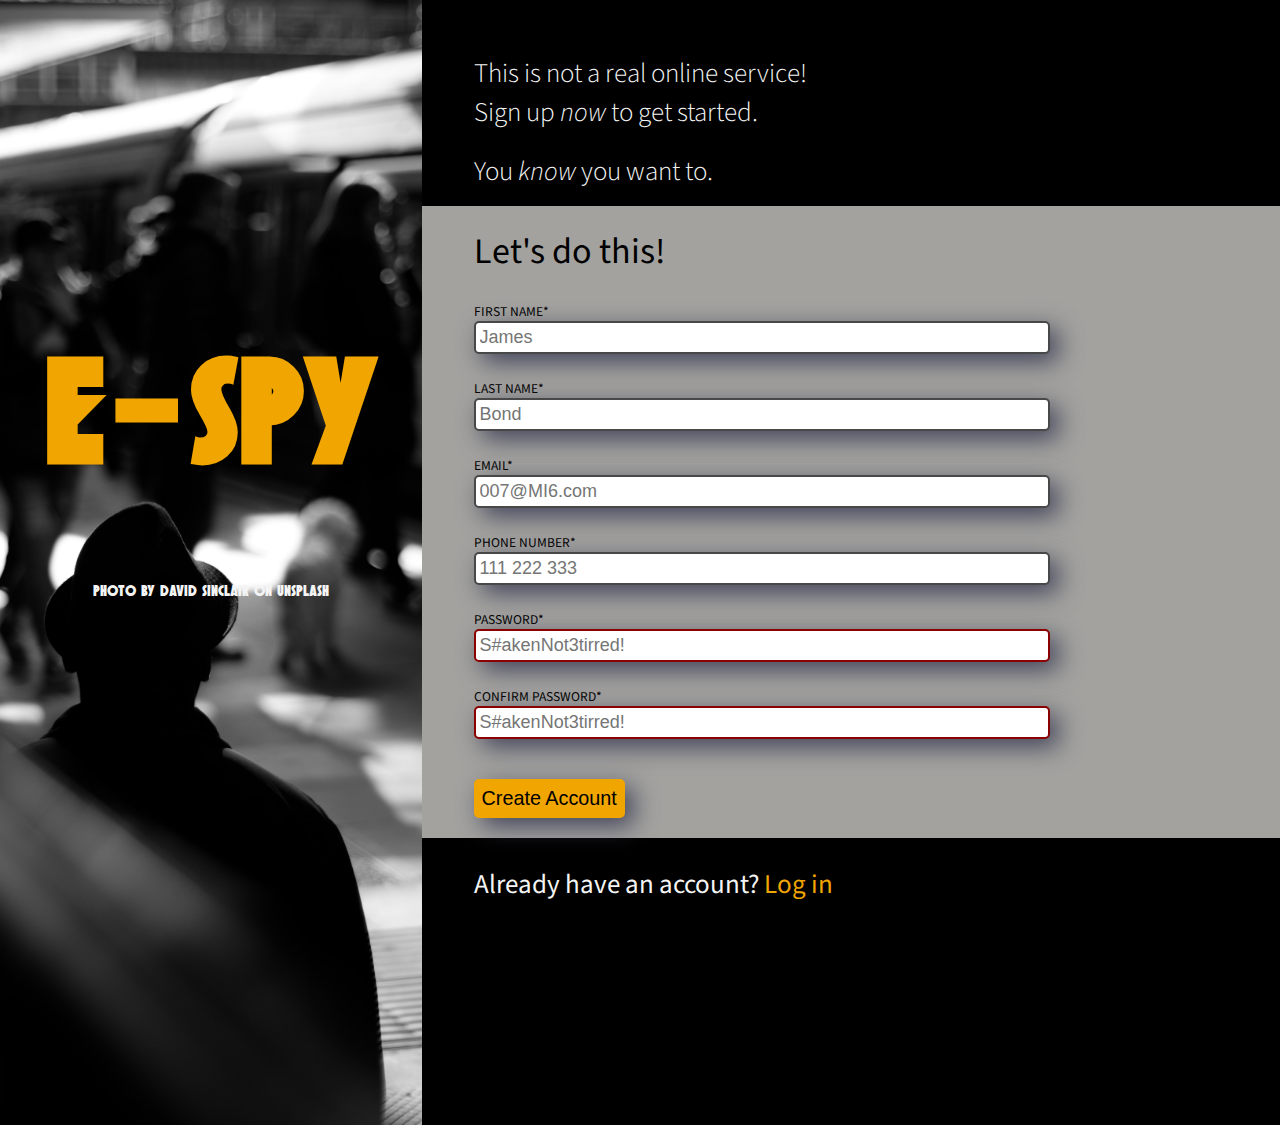
<file: index.html>
<!DOCTYPE html>
<html lang="en">

<head>
    <meta charset="UTF-8">
    <title>Sign-up Form</title>
    <script src="./script.js" defer></script>
    <!-- <link rel="stylesheet" href="./reset.css"> -->
    <link rel="stylesheet" href="./style.css">
    <link rel="preconnect" href="https://fonts.googleapis.com">
    <link rel="preconnect" href="https://fonts.gstatic.com" crossorigin>
    <link
        href="https://fonts.googleapis.com/css2?family=Source+Sans+Pro:ital,wght@0,200;0,300;0,400;0,600;0,700;0,900;1,200;1,300;1,400;1,600;1,700;1,900&display=swap"
        rel="stylesheet">


</head>

<body>
    <div id="picture">
        <h1>E-SPY</h1>
        <p>Photo by David Sinclair on Unsplash</p>
    </div>

    <div class="rightSide">
        <div class="black intro">
            <h1>This is not a real online service!</h1>
            <!-- <h2>You know that you need this in your life to help you fulfill your deepest desires!</h2> -->
            <h2>Sign up <em>now</em> to get started.</h2>
            <h2 id="specialh2">You <em>know</em> you want to.</h2>
        </div>

        <div class="form_gray">
            <h2>Let's do this!</h2>

            <form action="example.com/path" method="post">
                <div class="form_inputs">
                    <label for="firstName">FIRST NAME*</label>
                    <input tabindex="1" type="text" id="firstName" placeholder="James" name="firstName" minlength="1"
                        maxlength="2000" required>
                    <p>First name must contain 3 - 20 letters</p>

                    <label for="lastName">LAST NAME*</label>
                    <input tabindex="2" type="text" id="lastName" placeholder="Bond" name="lastName" minlength="1"
                        maxlength="2000" required>
                    <p>Last name must contain 3 - 20 letters</p>

                    <label for="email">EMAIL*</label>
                    <input tabindex="3" type="email" id="email" placeholder="007@MI6.com" name="email" minlength="1"
                        maxlength="2000" required>
                    <p>Email must be a valid address, e.g. me@mydomain.com</p>

                    <label for="phoneNumber">PHONE NUMBER*</label>
                    <input tabindex="4" type="number" id="phoneNumber" placeholder="111 222 333" name="phoneNumber">
                    <p>Telephone must be a valid PL cellphone number (9 digits)</p>

                    <label for="password1">PASSWORD*</label>
                    <input class="error password1" tabindex="5" type="password" id="password1"
                        placeholder="S#akenNot3tirred!" name="password" minlength="1" maxlength="2000" required>
                    <p>Minimum 8 characters, at least one uppercase letter, one lowercase letter and one number</p>

                    <label for="password2">CONFIRM PASSWORD*</label>
                    <input class="error password2" tabindex="6" type="password" id="password2"
                        placeholder="S#akenNot3tirred!" name="password2" minlength="1" maxlength="2000" required>
                    <p>Passwords don't match! Try again.</p>
                </div>

                <button tabindex="7" type="submit">Create Account</button>
            </form>
        </div>

        <p class="black">Already have an account?
            <a href="">Log in</a>
        </p>
    </div>


</body>

</html>
</file>
<file: style.css>
@font-face {
    font-family: 'sf_speakeasyregular';
       src: url('./SF_Speakeasy-webfont.woff') format('woff');
    font-weight: normal;
    font-style: normal;
}

:root {
    --yellow: #F0A500; 
    --verylightgray: #F4F4F4;
    --lightgray: #a3a29f;
    --black: rgb(0,0,0);
    --darkred: rgb(139, 0, 0);
    --boxshadow: rgba(66, 68, 90, 1);
}

body {
    display: flex;
    position: relative;
    margin: 0px;
}

#picture {
    background-color: var(--black);
    background-image: url(./david-sinclair-esOA3o92zxE-unsplash.jpg);
    background-repeat: no-repeat;
    background-size: cover;
    background-position: center; 
    flex: 0 0 33%;
    height: 100vh;
    color: var(--yellow);
    /* display: flex;
    flex-direction: column;
    justify-content: center; */
    padding-top: 25vh;
    text-align: center;
}

#picture>h1 {
    font-family: 'sf_speakeasyregular', Arial, sans-serif;
    font-size: 12vw;

}

#picture>p {
    color: var(--verylightgray);
    font-family: 'sf_speakeasyregular', Arial, sans-serif;
}

.rightSide {
    background-color: var(--black);
    color: var(--verylightgray);
    font-size: 3vh;
    font-family: 'Source Sans Pro', sans-serif;
    width: 100%;
}
    
.form_gray {
    background-color: var(--lightgray);
    color: var(--black);
    padding: 20px 0;
    margin-top: 15px;
}
    
.black, .form_gray {
    padding-left: 4vw;
}

.rightSide>.black>h1, .rightSide>.black>h2 {
   font-size: 3vh;
   font-weight: 300;
   margin: 0;
}

.intro {
    padding-top: 6vh;
}

#specialh2 {
    margin-top: 20px;
}

.form_gray>h2 {
    font-size: 4vh;
   font-weight: 400;
   margin-block-start: 0;
    margin-block-end: 0;
}

.form_inputs {
    padding-left: 0;
    display: flex;
    flex-direction: column;
}

input {
    max-width: 70%;
}

label {
    font-size: 1.5vh;
    margin-top: 25px;
}

input {
    font-size: 2vh;
    outline: 0;
    border: rgba(0, 0, 0, 0.719) solid 2px;
    border-radius: 5px;
    box-shadow: 8px 8px 24px 0px var(--boxshadow);
    padding: 4px;
}

input:focus {
    border: 3px solid var(--yellow);
}

.error {
border: 2px solid var(--darkred) ;
}

button {
    font-size: 2.2vh;
    margin-top: 40px;
    border: var(--yellow);
     border-radius: 5px;
     box-shadow: 8px 8px 24px 0px rgba(66, 68, 90, 1);
     background-color: var(--yellow);
     padding: 8px;
     /* outline : 0; */
}


    a:link, a:visited  {
        color: var(--yellow);
        text-decoration: none;
    }

    a:hover, a:active {
  color: var(--darkred);
}

/*validation styles*/

input.valid {
    border-color: green;

}
input.invalid {
    border-color: var(--darkred);
}
input + p /*input next to p*/ {
    text-align: center;
    margin: 0 10px;
    color: var(--darkred);
    font-size: 2vh;
    opacity: 0;
    height: 0;
}

input.invalid + p {
    opacity: 1;
    height: auto;
    margin-bottom: 2vh;
    margin-block-start: 0em;
    margin-block-end: 0em;

}
</file>
